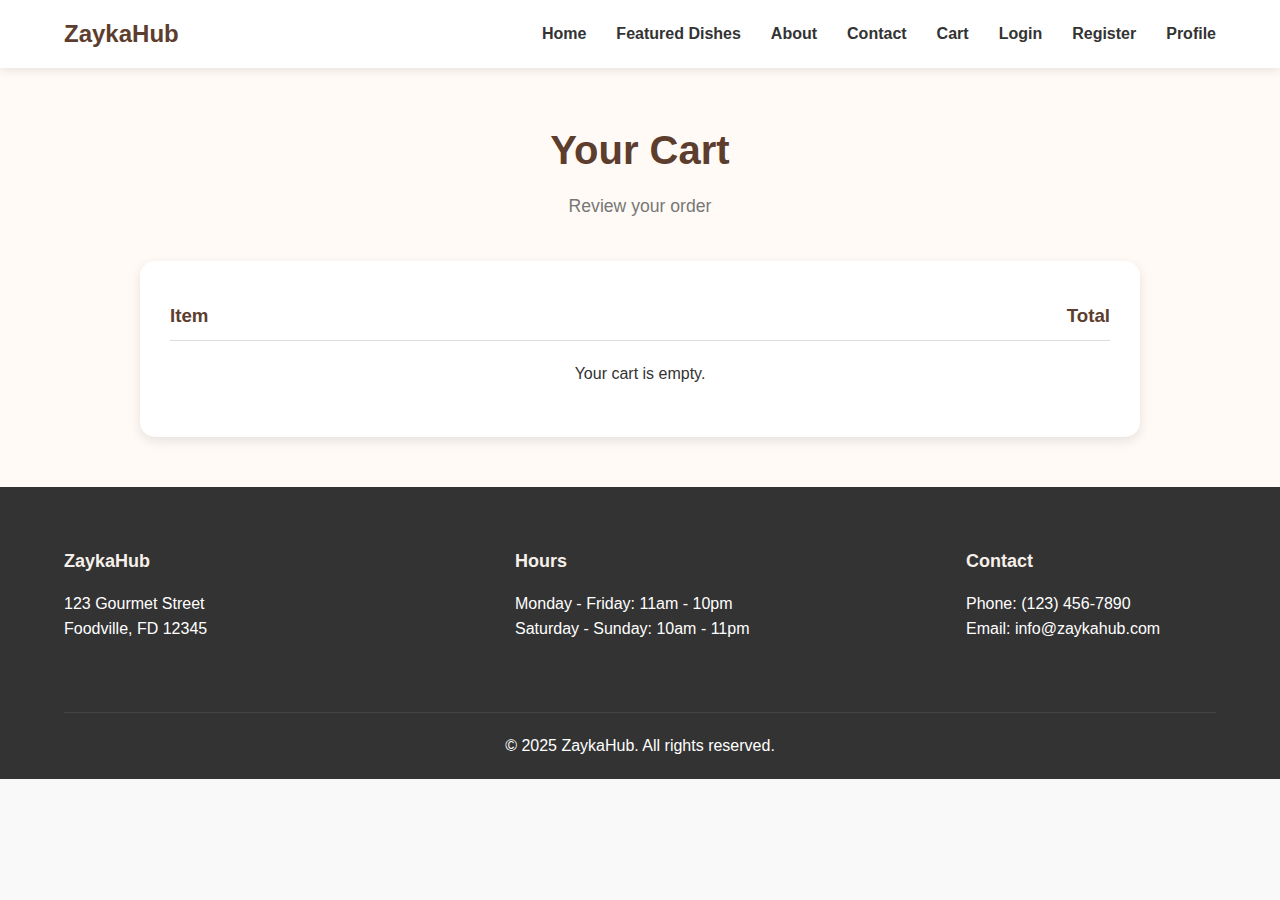
<file: cart.html>
<!DOCTYPE html>
<html lang="en">
<head>
    <meta charset="UTF-8">
    <meta name="viewport" content="width=device-width, initial-scale=1.0">
    <title>ZaykaHub - Cart</title>
    <link rel="stylesheet" href="css/styles.css">
    <link rel="stylesheet" href="css/cart.css">
    <!-- Font Awesome for icons -->
    <link rel="stylesheet" href="https://cdnjs.cloudflare.com/ajax/libs/font-awesome/5.15.3/css/all.min.css">
</head>
<body>
    <!-- Header Section -->
    <header>
        <div class="logo">
            <a href="index.html"><h1>ZaykaHub</h1></a>
        </div>
        <nav>
            <ul>
                <li><a href="index.html#home">Home</a></li>
                <li><a href="index.html#menu">Featured Dishes</a></li>
                <li><a href="index.html#about">About</a></li>
                <li><a href="contact.html">Contact</a></li>
                <li><a href="cart.html">Cart</a></li>
                <li><a href="login.html" >Login</a></li>
                <li><a href="register.html" >Register</a></li>
                <li><a href="profile.html">Profile</a></li>
            </ul>
        </nav>
        <div class="menu-toggle">
            <i class="fas fa-bars"></i>
        </div>
    </header>

    <!-- Cart Section -->
    <section class="cart-section">
        <div class="section-title">
            <h2>Your Cart</h2>
            <p>Review your order</p>
        </div>
        
        <div class="cart-container">
            <div class="cart-header">
                <h3>Item</h3>
                
                
                <h3>Total</h3>
            </div>
            
            <div class="cart-items">
                <!-- Cart items will be displayed here -->
            </div>
            
            <div class="cart-footer">
                <h3>Subtotal:</h3>
                <p>$0.00</p>
                <h3>Tax (10%):</h3>
                <p>$0.00</p>
                <h3>Total:</h3>
                <p>$0.00</p>
                <a href="checkout.html" class="btn">Checkout</a>
            </div>
        </div>
    </section>

    <!-- Footer Section -->
    <footer>
        <div class="footer-content" id="contact-info">
            <div class="footer-section">
                <h3>ZaykaHub</h3>
                <p>123 Gourmet Street<br>Foodville, FD 12345</p>
            </div>
            <div class="footer-section">
                <h3>Hours</h3>
                <p>Monday - Friday: 11am - 10pm<br>
                Saturday - Sunday: 10am - 11pm</p>
            </div>
            <div class="footer-section">
                <h3>Contact</h3>
                <p>Phone: (123) 456-7890<br>
                Email: info@zaykahub.com</p>
            </div>
        </div>
        <div class="footer-bottom">
            <p>&copy; 2025 ZaykaHub. All rights reserved.</p>
        </div>
    </footer>

    <script src="js/responsive.js"></script>
    <script src="js/cart.js"></script>
</body>
</html>
</file>
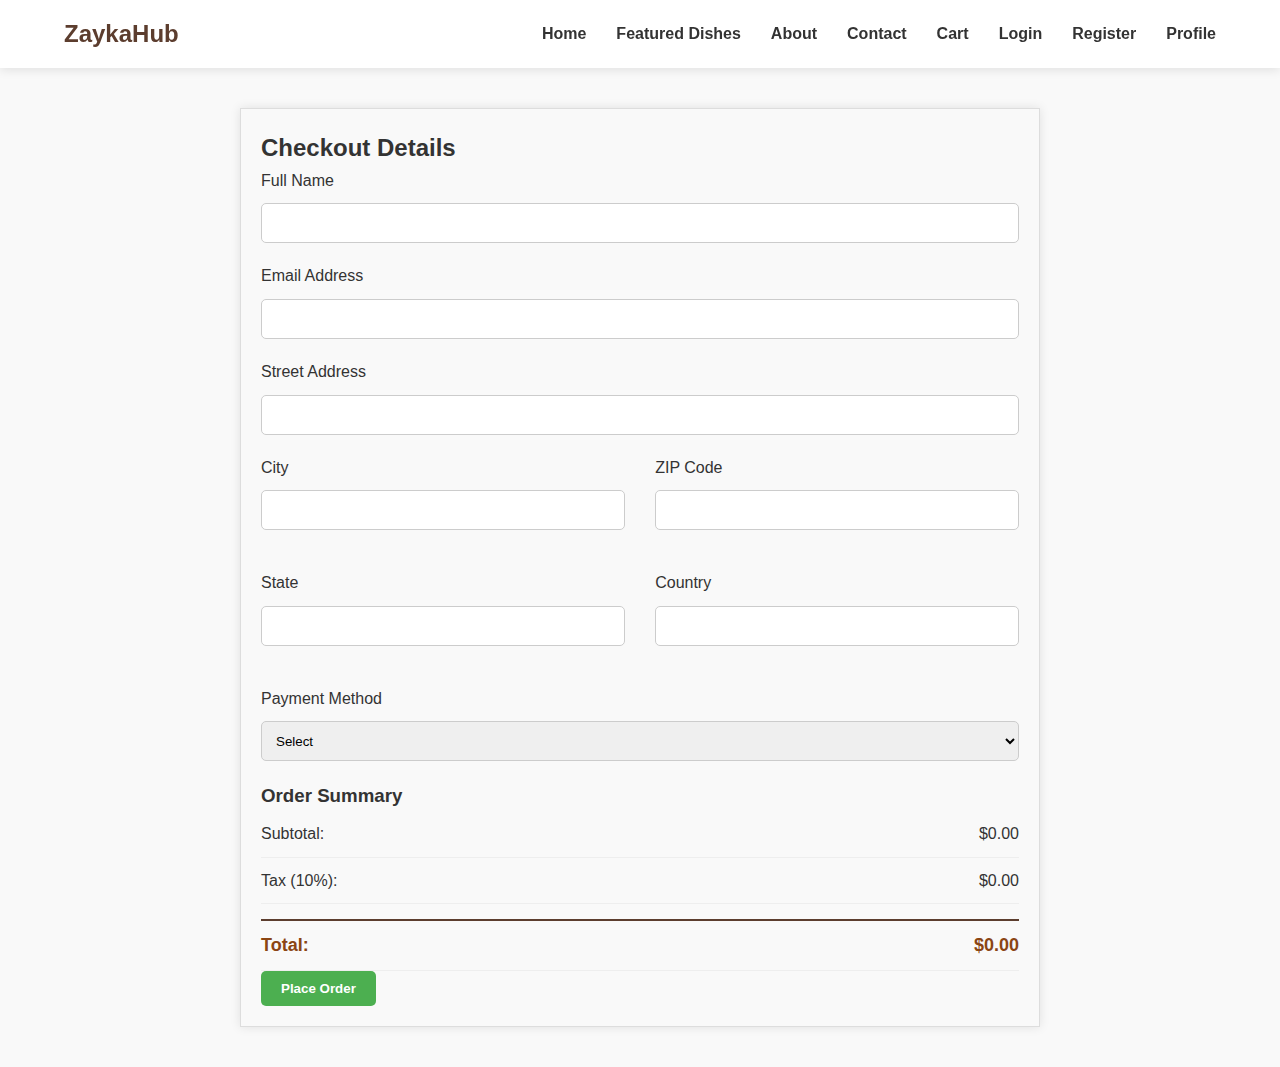
<file: checkout.html>
<!DOCTYPE html>
<html lang="en">
<head>
    <meta charset="UTF-8">
    <meta name="viewport" content="width=device-width, initial-scale=1.0">
    <title>ZaykaHub - Checkout</title>
    <link rel="stylesheet" href="css/styles.css">
    <link rel="stylesheet" href="css/checkout.css">
    <!-- Font Awesome for icons -->
    <link rel="stylesheet" href="https://cdnjs.cloudflare.com/ajax/libs/font-awesome/5.15.3/css/all.min.css">
</head>
<body>
    <!-- Header Section -->
    <header>
        <div class="logo">
            <a href="index.html"><h1>ZaykaHub</h1></a>
        </div>
        <nav>
            <ul>
                <li><a href="index.html#home">Home</a></li>
                <li><a href="index.html#menu">Featured Dishes</a></li>
                <li><a href="index.html#about">About</a></li>
                <li><a href="contact.html">Contact</a></li>
                <li><a href="cart.html">Cart</a></li>
                <li><a href="login.html" >Login</a></li>
                <li><a href="register.html" >Register</a></li>
                <li><a href="profile.html">Profile</a></li>
            </ul>
        </nav>
        <div class="menu-toggle">
            <i class="fas fa-bars"></i>
        </div>
    </header>

    <section class="checkout-form">
       
        <h2>Checkout Details</h2>

        
        <form id="checkoutForm">
          <!-- Personal Info -->
          <div class="form-group">
            <label for="name">Full Name</label>
            <input type="text" id="name" name="name" required />
          </div>
      
          <div class="form-group">
            <label for="email">Email Address</label>
            <input type="email" id="email" name="email" required />
          </div>
      
          <!-- Address Info -->
          <div class="form-group">
            <label for="address">Street Address</label>
            <input type="text" id="address" name="address" required />
          </div>
      
          <div class="form-row">
            <div class="form-group">
              <label for="city">City</label>
              <input type="text" id="city" name="city" required />
            </div>
            <div class="form-group">
              <label for="zip">ZIP Code</label>
              <input type="text" id="zip" name="zip" required />
            </div>
          </div>
      
          <div class="form-row">
            <div class="form-group">
              <label for="state">State</label>
              <input type="text" id="state" name="state" required />
            </div>
            <div class="form-group">
              <label for="country">Country</label>
              <input type="text" id="country" name="country" required />
            </div>
          </div>
      
          <!-- Payment Info -->
          <div class="form-group">
            <label for="payment">Payment Method</label>
            <select id="payment" name="payment" required>
              <option value="">Select</option>
              <option value="cod">Cash on Delivery</option>
              <option value="card">Credit/Debit Card</option>
              
            </select>
          </div>
      
          <!-- Card Fields (Only show if payment = card) -->
          <div id="card-info" style="display: none;">
            <div class="form-group">
              <label for="cardNumber">Card Number</label>
              <input type="text" id="cardNumber" maxlength="16" />
            </div>
            <div class="form-row">
              <div class="form-group">
                <label for="expiry">Expiry Date</label>
                <input type="text" id="expiry" placeholder="MM/YY" />
              </div>
              <div class="form-group">
                <label for="cvv">CVV</label>
                <input type="text" id="cvv" maxlength="3" />
              </div>
            </div>
          </div>
      
          <div id="order-summary" ></div>
      
          <button type="submit" class="btn">Place Order</button>
        </form>
      </section>
      
    </footer>

    <script src="js/responsive.js"></script>
    <script src="js/checkout.js"></script>
</body>
</html>
</file>
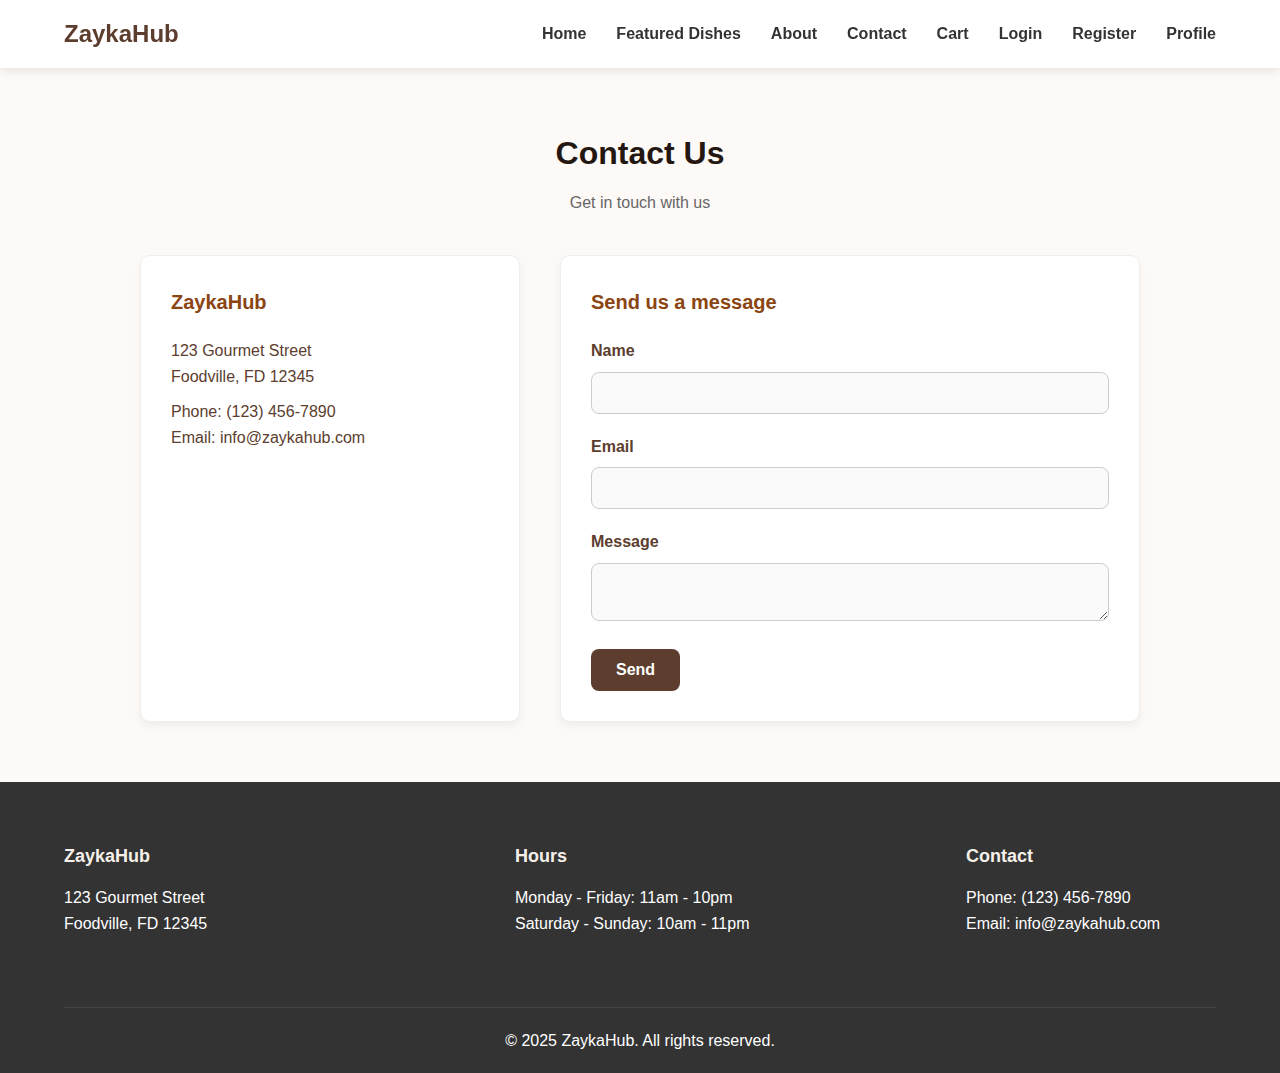
<file: contact.html>
<!DOCTYPE html>
<html lang="en">
<head>
    <meta charset="UTF-8">
    <meta name="viewport" content="width=device-width, initial-scale=1.0">
    <title>ZaykaHub - Contact</title>
    <link rel="stylesheet" href="css/styles.css">
    <link rel="stylesheet" href="css/contact.css">
    <!-- Font Awesome for icons -->
    <link rel="stylesheet" href="https://cdnjs.cloudflare.com/ajax/libs/font-awesome/5.15.3/css/all.min.css">
</head>
<body>
    <!-- Header Section -->
    <header>
        <div class="logo">
            <a href="index.html"><h1>ZaykaHub</h1></a>
        </div>
        <nav>
            <ul>
                <li><a href="index.html#home">Home</a></li>
                <li><a href="index.html#menu">Featured Dishes</a></li>
                <li><a href="index.html#about">About</a></li>
                <li><a href="contact.html">Contact</a></li>
                <li><a href="cart.html">Cart</a></li>
                <li><a href="login.html" >Login</a></li>
                <li><a href="register.html" >Register</a></li>
                <li><a href="profile.html">Profile</a></li>
            </ul>
        </nav>
        <div class="menu-toggle">
            <i class="fas fa-bars"></i>
        </div>
    </header>

    <!-- Contact Section -->
    <section class="contact-section">
        <div class="section-title">
            <h2>Contact Us</h2>
            <p>Get in touch with us</p>
        </div>
        
        <div class="contact-container">
            <div class="contact-info">
                <h3>ZaykaHub</h3>
                <p>123 Gourmet Street<br>Foodville, FD 12345</p>
                <p>Phone: (123) 456-7890<br>
                Email: info@zaykahub.com</p>
            </div>
            <div class="contact-form">
                <h3>Send us a message</h3>
                <form id="contactForm">
                    <div class="form-group">
                        <label for="name">Name</label>
                        <input type="text" id="name" name="name" required />
                    </div>
                    <div class="form-group">
                        <label for="email">Email</label>
                        <input type="email" id="email" name="email" required />
                    </div>
                    <div class="form-group">
                        <label for="message">Message</label>
                        <textarea id="message" name="message" required></textarea>
                    </div>
                    <button type="submit" class="btn">Send</button>
                </form>
            </div>
        </div>
    </section>

    <!-- Footer Section -->
    <footer>
        <div class="footer-content" id="contact-info">
            <div class="footer-section">
                <h3>ZaykaHub</h3>
                <p>123 Gourmet Street<br>Foodville, FD 12345</p>
            </div>
            <div class="footer-section">
                <h3>Hours</h3>
                <p>Monday - Friday: 11am - 10pm<br>
                Saturday - Sunday: 10am - 11pm</p>
            </div>
            <div class="footer-section">
                <h3>Contact</h3>
                <p>Phone: (123) 456-7890<br>
                Email: info@zaykahub.com</p>
            </div>
        </div>
        <div class="footer-bottom">
            <p>&copy; 2025 ZaykaHub. All rights reserved.</p>
        </div>
    </footer>

    <script src="js/responsive.js"></script>
    <script src="js/contact.js"></script>
</body>
</html>
</file>
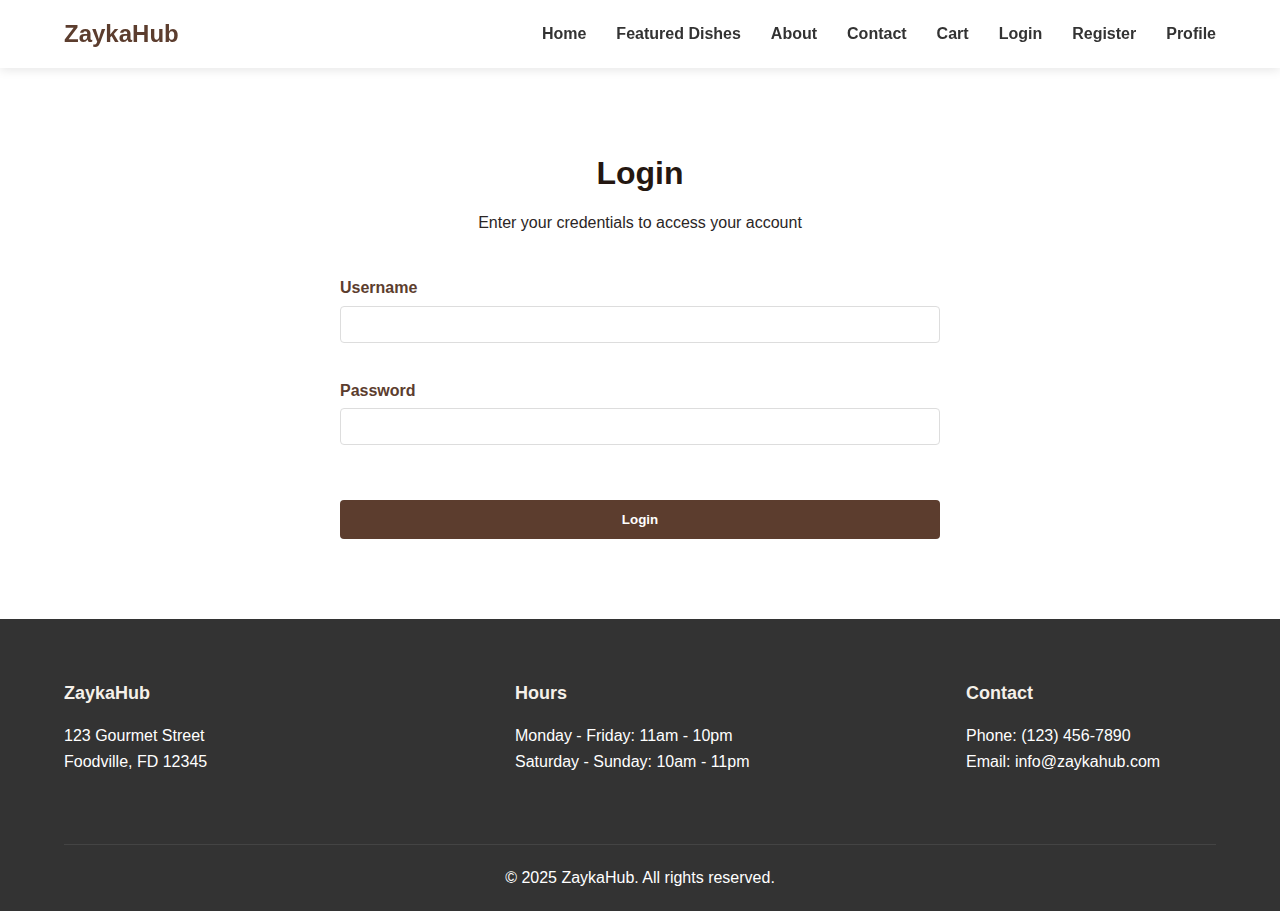
<file: login.html>
<!DOCTYPE html>
<html lang="en">
<head>
    <meta charset="UTF-8">
    <meta name="viewport" content="width=device-width, initial-scale=1.0">
    <title>ZaykaHub - Login</title>
    <link rel="stylesheet" href="css/styles.css">
    <link rel="stylesheet" href="css/login.css">
    <!-- Font Awesome for icons -->
    <link rel="stylesheet" href="https://cdnjs.cloudflare.com/ajax/libs/font-awesome/5.15.3/css/all.min.css">
</head>
<body>
    <!-- Header Section -->
    <header>
        <div class="logo">
            <a href="index.html"><h1>ZaykaHub</h1></a>
        </div>
        <nav>
            <ul>
                <li><a href="index.html#home">Home</a></li>
                <li><a href="index.html#menu">Featured Dishes</a></li>
                <li><a href="index.html#about">About</a></li>
                <li><a href="contact.html">Contact</a></li>
                <li><a href="cart.html">Cart</a></li>
                <li><a href="login.html" >Login</a></li>
                <li><a href="register.html" >Register</a></li>
                <li><a href="profile.html">Profile</a></li>
            </ul>
        </nav>
        <div class="menu-toggle">
            <i class="fas fa-bars"></i>
        </div>
    </header>

    <!-- Login Section -->
    <section class="login" id="login">
        <div class="section-title">
            <h2>Login</h2>
            <p>Enter your credentials to access your account</p>
        </div>
        
        <form id="login-form">
            <div class="form-group">
                <label for="username">Username</label>
                <input type="text" id="username" required>
            </div>
            <div class="form-group">
                <label for="password">Password</label>
                <input type="password" id="password" required>
            </div>
            <button type="submit" class="btn">Login</button>
        </form>
    </section>

    <!-- Footer Section -->
    <footer>
        <div class="footer-content" id="contact-info">
            <div class="footer-section">
                <h3>ZaykaHub</h3>
                <p>123 Gourmet Street<br>Foodville, FD 12345</p>
            </div>
            <div class="footer-section">
                <h3>Hours</h3>
                <p>Monday - Friday: 11am - 10pm<br>
                Saturday - Sunday: 10am - 11pm</p>
            </div>
            <div class="footer-section">
                <h3>Contact</h3>
                <p>Phone: (123) 456-7890<br>
                Email: info@zaykahub.com</p>
            </div>
        </div>
        <div class="footer-bottom">
            <p>&copy; 2025 ZaykaHub. All rights reserved.</p>
        </div>
    </footer>

    <script src="js/responsive.js"></script>
    <script src="js/login.js"></script>
</body>
</html>
</file>
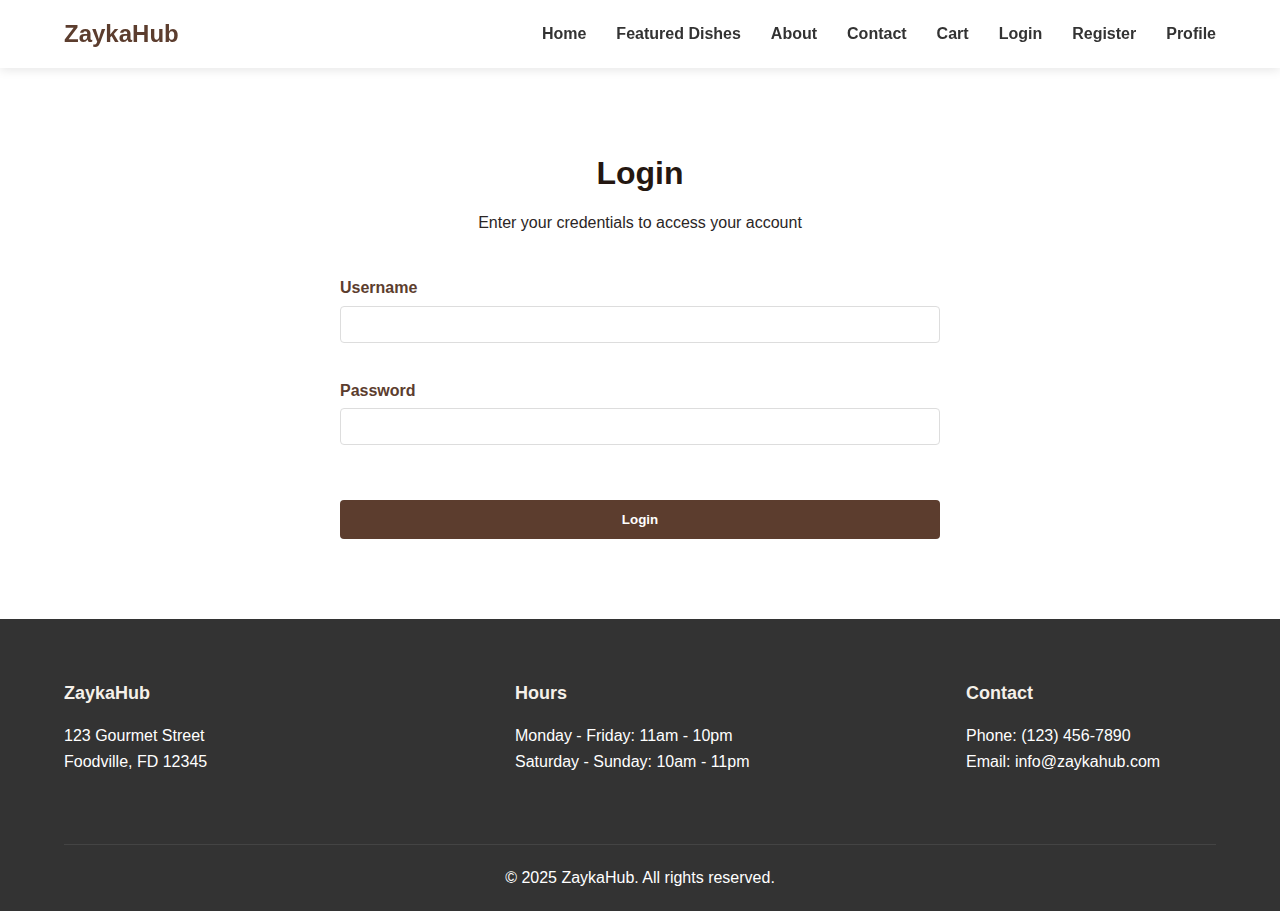
<file: profile.html>
<!DOCTYPE html>
<html lang="en">
<head>
    <meta charset="UTF-8">
    <meta name="viewport" content="width=device-width, initial-scale=1.0">
    <title>User Profile - ZaykaHub</title>
    <link rel="stylesheet" href="css/profile.css">
    <link rel="stylesheet" href="css/styles.css">
    <link rel="stylesheet" href="https://cdnjs.cloudflare.com/ajax/libs/font-awesome/5.15.3/css/all.min.css">
</head>
<body>
    <!-- Header Section -->
    <header>
        <div class="logo">
            <a href="index.html"><h1>ZaykaHub</h1></a>
        </div>
        <nav>
            <ul>
                <li><a href="index.html#home">Home</a></li>
                <li><a href="index.html#menu">Featured Dishes</a></li>
                <li><a href="index.html#about">About</a></li>
                <li><a href="contact.html">Contact</a></li>
                <li><a href="cart.html">Cart</a></li>
                <li><a href="login.html" >Login</a></li>
                <li><a href="register.html" >Register</a></li>
                <li><a href="profile.html">Profile</a></li>
            </ul>
        </nav>
        <div class="menu-toggle">
            <i class="fas fa-bars"></i>
        </div>
    </header>
    <div class="profile-container">
        <div class="profile-header">
            <div class="profile-avatar">
                <img src="https://img.freepik.com/free-vector/businessman-character-avatar-isolated_24877-60111.jpg" alt="User Avatar">
            </div>
            <div class="profile-info" id="profile-info">
                <h1 id="display-name">Zeel</h1>
                
                <p id="display-email">Email: zeel@example.com</p>
                <button class="logout-btn" id="logout-btn" onclick="logout()">Logout</button>
            </div>
        </div>

        <div class="profile-nav">
            <button class="profile-tab active" onclick="showTab('past-orders')">Past Orders</button>
            <button class="profile-tab" onclick="showTab('reservation-history')">Reservation History</button>
            <button class="profile-tab" onclick="showTab('edit-info')">Edit Info</button>
        </div>

        <div class="profile-content">
            <!-- Past Orders Tab -->
            <div id="past-orders" class="tab-content active">
                
            </div>

            <!-- Reservation History Tab -->
            <div id="reservation-history" class="tab-content">
                <h2>Reservation History</h2>
                
            </div>

           <!-- Edit Info Tab -->
<div id="edit-info" class="tab-content">
    <h2>Edit Your Information</h2>

    <form id="profile-form">
        <div class="form-row">
            <label for="edit-name">Full Name:</label>
            <input type="text" id="edit-name">
        </div>

        <div class="form-row">
            <label for="edit-email">Email:</label>
            <input type="email" id="edit-email">
        </div>

        <div class="form-row">
            <label for="edit-phone">Phone:</label>
            <input type="tel" id="edit-phone">
        </div>

        <div class="form-row">
            <label for="edit-address">Address:</label>
            <textarea id="edit-address"></textarea>
        </div>

        <div class="form-row">
            <label for="edit-password">New Password:</label>
            <input type="password" id="edit-password">
        </div>

        <div class="form-row">
            <label for="edit-confirm-password">Confirm Password:</label>
            <input type="password" id="edit-confirm-password">
        </div>

        <div class="form-row">
            <button type="submit" class="save-btn">Save Changes</button>
        </div>
    </form>
</div>

        </div>
    </div>
     <!-- Footer Section -->
     <footer>
        <div class="footer-content" id="contact-info">
            <div class="footer-section">
                <h3>ZaykaHub</h3>
                <p>123 Gourmet Street<br>Foodville, FD 12345</p>
            </div>
            <div class="footer-section">
                <h3>Hours</h3>
                <p>Monday - Friday: 11am - 10pm<br>
                Saturday - Sunday: 10am - 11pm</p>
            </div>
            <div class="footer-section">
                <h3>Contact</h3>
                <p>Phone: (123) 456-7890<br>
                Email: info@zaykahub.com</p>
            </div>
        </div>
        <div class="footer-bottom">
            <p>&copy; 2025 ZaykaHub. All rights reserved.</p>
        </div>
    </footer>

    <script src="js/profile.js"></script>
    <script src="js/responsive.js"></script>
</body>
</html>
</file>
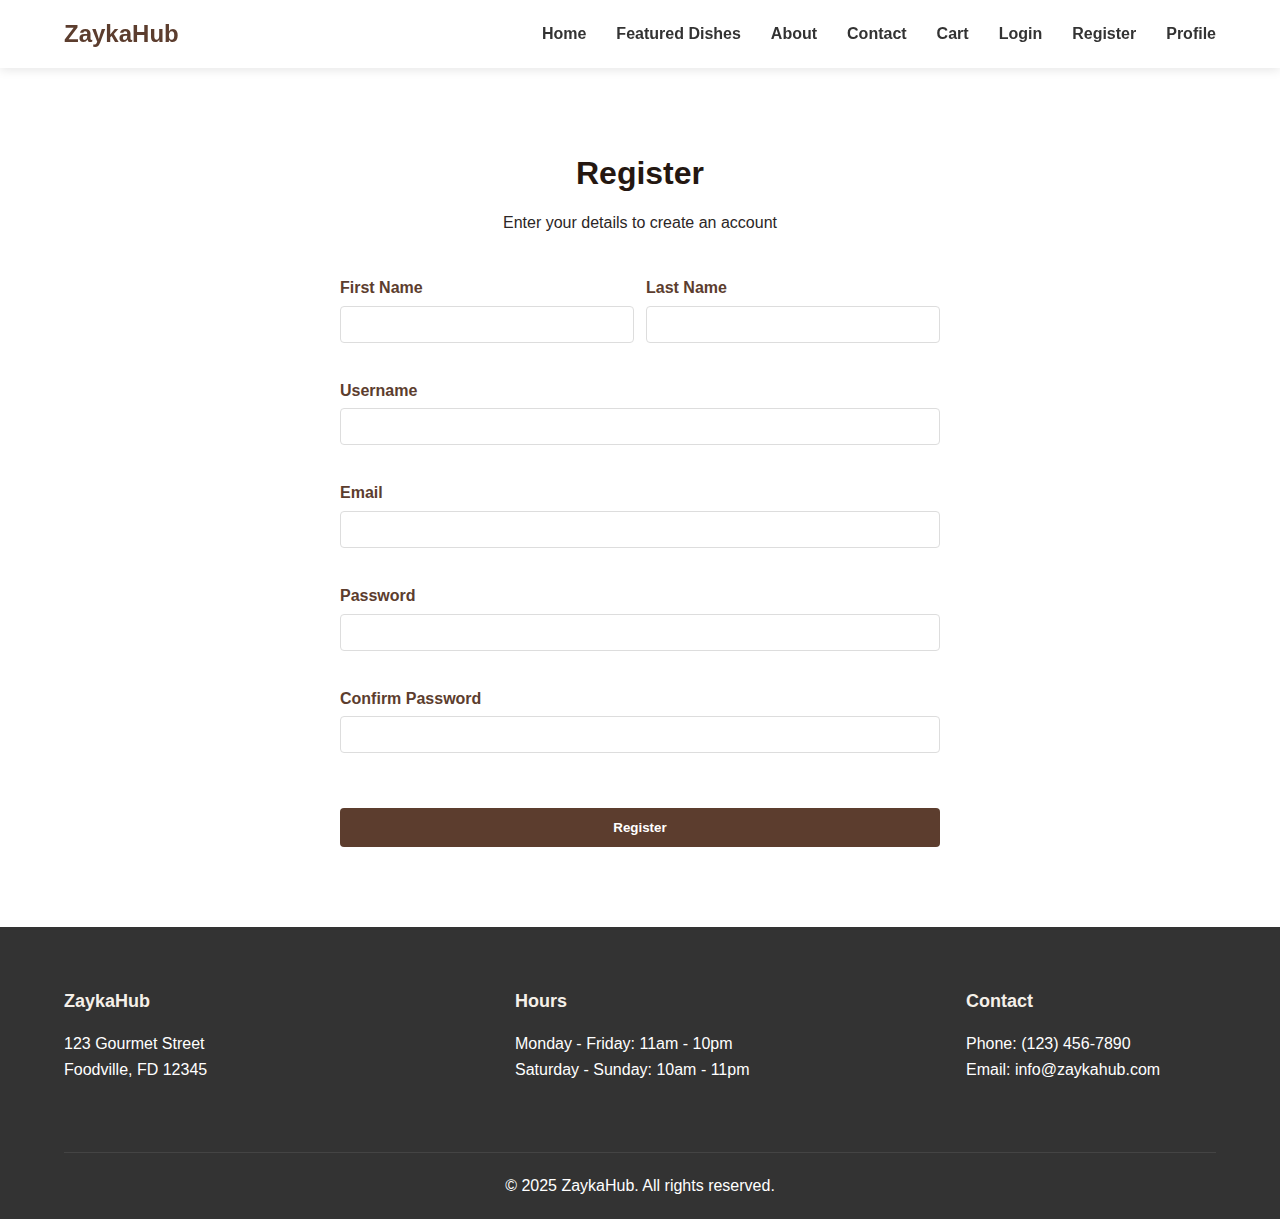
<file: register.html>
<!DOCTYPE html>
<html lang="en">
<head>
    <meta charset="UTF-8">
    <meta name="viewport" content="width=device-width, initial-scale=1.0">
    <title>ZaykaHub - Register</title>
    <link rel="stylesheet" href="css/styles.css">
    <link rel="stylesheet" href="css/register.css">
    <!-- Font Awesome for icons -->
    <link rel="stylesheet" href="https://cdnjs.cloudflare.com/ajax/libs/font-awesome/5.15.3/css/all.min.css">
</head>
<body>
    <!-- Header Section -->
    <header>
        <div class="logo">
            <a href="index.html"><h1>ZaykaHub</h1></a>
        </div>
        <nav>
            <ul>
                <li><a href="index.html#home">Home</a></li>
                <li><a href="index.html#menu">Featured Dishes</a></li>
                <li><a href="index.html#about">About</a></li>
                <li><a href="contact.html">Contact</a></li>
                <li><a href="cart.html">Cart</a></li>
                <li><a href="login.html" >Login</a></li>
                <li><a href="register.html" >Register</a></li>
                <li><a href="profile.html">Profile</a></li>
            </ul>
        </nav>
        <div class="menu-toggle">
            <i class="fas fa-bars"></i>
        </div>
    </header>

    <!-- Register Section -->
    <section class="register" id="register">
        <div class="section-title">
            <h2>Register</h2>
            <p>Enter your details to create an account</p>
        </div>
        
        <form id="register-form">
            <div class="form-group">
                <div class="top-inputs">
                    <div>
                        <label for="first-name">First Name</label>
                        <input type="text" id="first-name" required>
                    </div>
                    <div s>
                        <label for="last-name">Last Name</label>
                        <input type="text" id="last-name" required>
                    </div>
                </div>
            </div>
            <div class="form-group">
                <label for="username">Username</label>
                <input type="text" id="username" required>
            </div>
            <div class="form-group">
                <label for="email">Email</label>
                <input type="email" id="email" required>
            </div>
            <div class="form-group">
                <label for="password">Password</label>
                <input type="password" id="password" required>
            </div>
            <div class="form-group">
                <label for="confirm-password">Confirm Password</label>
                <input type="password" id="confirm-password" required>
            </div>
            <button type="submit" class="btn">Register</button>
        </form>
    </section>

    <!-- Footer Section -->
    <footer>
        <div class="footer-content" id="contact-info">
            <div class="footer-section">
                <h3>ZaykaHub</h3>
                <p>123 Gourmet Street<br>Foodville, FD 12345</p>
            </div>
            <div class="footer-section">
                <h3>Hours</h3>
                <p>Monday - Friday: 11am - 10pm<br>
                Saturday - Sunday: 10am - 11pm</p>
            </div>
            <div class="footer-section">
                <h3>Contact</h3>
                <p>Phone: (123) 456-7890<br>
                Email: info@zaykahub.com</p>
            </div>
        </div>
        <div class="footer-bottom">
            <p>&copy; 2025 ZaykaHub. All rights reserved.</p>
        </div>
    </footer>

    <script src="js/responsive.js"></script>
    <script src="js/register.js"></script>
</body>
</html>
</file>
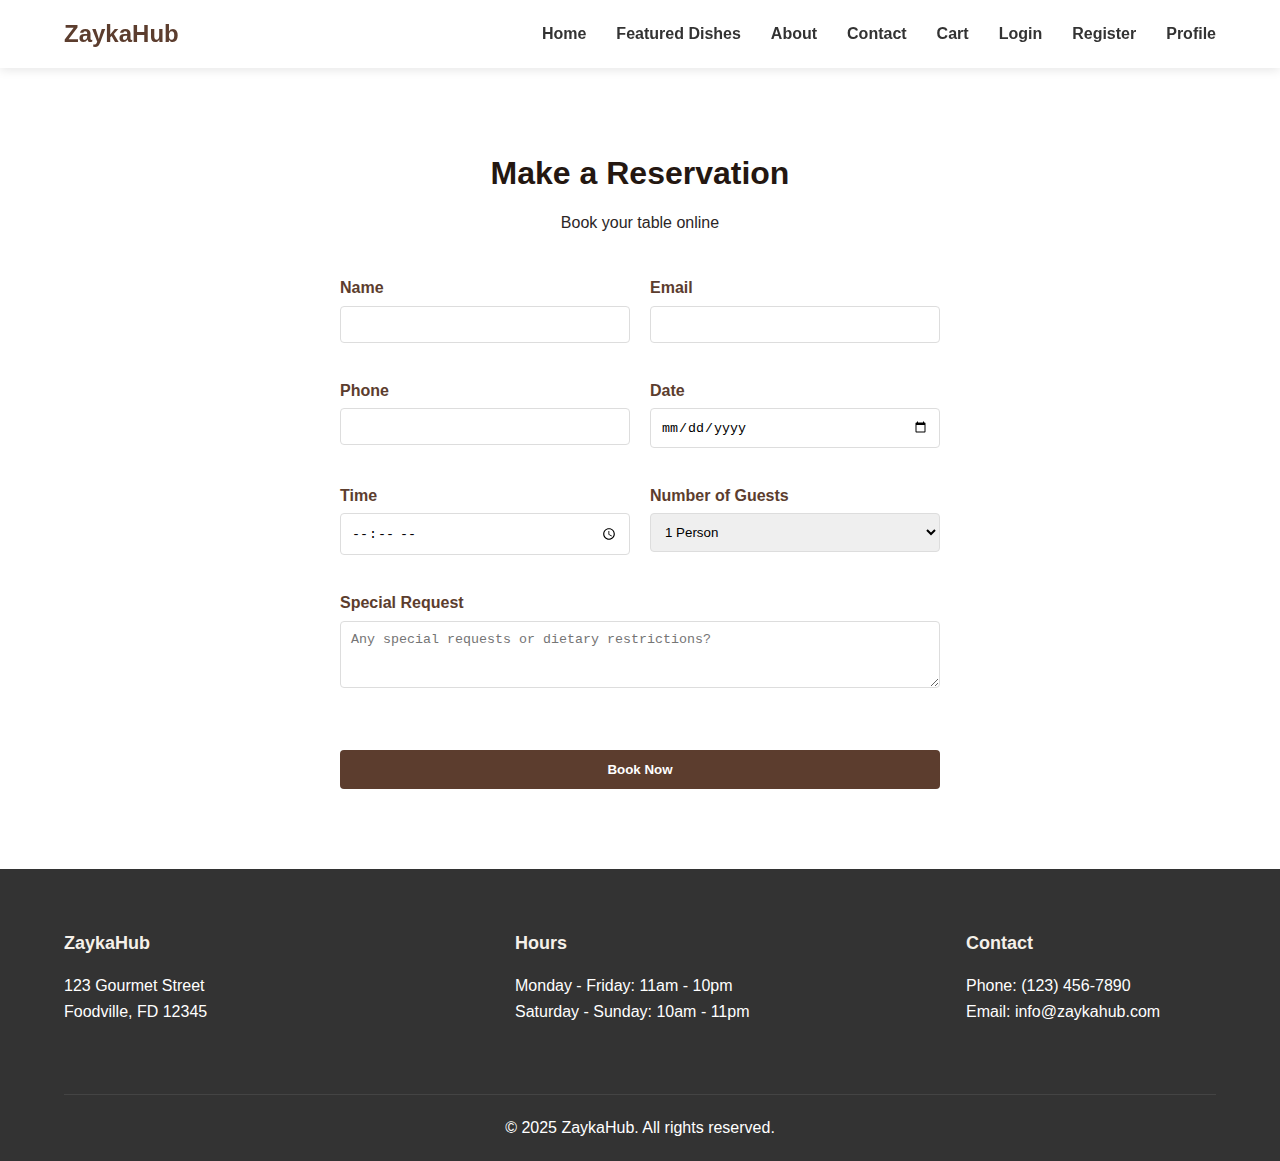
<file: reservation.html>
<!DOCTYPE html>
<html lang="en">
<head>
    <meta charset="UTF-8">
    <meta name="viewport" content="width=device-width, initial-scale=1.0">
    <title>ZaykaHub - Fine Restaurant</title>
    <link rel="stylesheet" href="css/styles.css">
    <link rel="stylesheet" href="css/reservation.css">
    <!-- Font Awesome for icons -->
    <link rel="stylesheet" href="https://cdnjs.cloudflare.com/ajax/libs/font-awesome/5.15.3/css/all.min.css">
</head>
<body>
    <!-- Header Section -->
    <header>
        <div class="logo">
            <a href="index.html"><h1>ZaykaHub</h1></a>
        </div>
        <nav>
            <ul>
                <li><a href="index.html#home">Home</a></li>
                <li><a href="index.html#menu">Featured Dishes</a></li>
                <li><a href="index.html#about">About</a></li>
                <li><a href="contact.html">Contact</a></li>
                <li><a href="cart.html">Cart</a></li>
                <li><a href="login.html" >Login</a></li>
                <li><a href="register.html" >Register</a></li>
                <li><a href="profile.html">Profile</a></li>
            </ul>
        </nav>
        <div class="menu-toggle">
            <i class="fas fa-bars"></i>
        </div>
    </header>



    <!-- Reservation Section -->
    <section class="reservation" id="reservation">
        <div class="section-title">
            <h2>Make a Reservation</h2>
            <p>Book your table online</p>
        </div>
        
        <form id="reservation-form">
            <div class="form-group">
                <label for="name">Name</label>
                <input type="text" id="name" required>
            </div>
            <div class="form-group">
                <label for="email">Email</label>
                <input type="email" id="email" required>
            </div>
            <div class="form-group">
                <label for="phone">Phone</label>
                <input type="tel" id="phone" required>
            </div>
            <div class="form-group">
                <label for="date">Date</label>
                <input type="date" id="date" required>
            </div>
            <div class="form-group">
                <label for="time">Time</label>
                <input type="time" id="time" required>
            </div>
            <div class="form-group">
                <label for="guests">Number of Guests</label>
                <select id="guests" required>
                    <option value="1">1 Person</option>
                    <option value="2">2 People</option>
                    <option value="3">3 People</option>
                    <option value="4">4 People</option>
                    <option value="5">5 People</option>
                    <option value="6">6+ People</option>
                </select>
            </div>
            <div class="form-group full-width">
                <label for="special-request">Special Request</label>
                <textarea id="special-request" rows="3" placeholder="Any special requests or dietary restrictions?"></textarea>
            </div>
            
            <button type="submit" class="btn">Book Now</button>
        </form>
    </section>

    
    <footer>
        <div class="footer-content" id="contact-info">
            <div class="footer-section">
                <h3>ZaykaHub</h3>
                <p>123 Gourmet Street<br>Foodville, FD 12345</p>
            </div>
            <div class="footer-section">
                <h3>Hours</h3>
                <p>Monday - Friday: 11am - 10pm<br>
                Saturday - Sunday: 10am - 11pm</p>
            </div>
            <div class="footer-section">
                <h3>Contact</h3>
                <p>Phone: (123) 456-7890<br>
                Email: info@zaykahub.com</p>
            </div>
        </div>
        <div class="footer-bottom">
            <p>&copy; 2025 ZaykaHub. All rights reserved.</p>
        </div>
    </footer>

    <script src="js/responsive.js"></script>
    <script src="js/reservation.js"></script>
</body>
</html>
</file>
<file: css/cart.css>
.cart-section {
    padding: 50px 20px;
    text-align: center;
    background-color: #fffaf5;
}

.section-title h2 {
    font-size: 2.5rem;
    color: #5c3d2e;
}

.section-title p {
    font-size: 1.1rem;
    color: #777;
    margin-bottom: 30px;
}

.cart-container {
    max-width: 1000px;
    margin: 0 auto;
    background: #fff;
    padding: 30px;
    border-radius: 15px;
    box-shadow: 0 4px 12px rgba(0,0,0,0.1);
}

.cart-header,
.cart-footer {
    display: flex;
    justify-content: space-between;
    align-items: center;
    font-weight: bold;
    color: #5c3d2e;
    border-bottom: 1px solid #ddd;
    padding: 10px 0;
}

.cart-items {
    display: flex;
    flex-direction: column;
    gap: 20px;
    margin: 20px 0;
}

.cart-item {
    display: flex;
    align-items: center;
    justify-content: space-between;
    gap: 15px;
    border: 1px solid #eee;
    padding: 15px;
    border-radius: 10px;
    background-color: #fdf8f4;
    flex-wrap: wrap;
}

.cart-item img {
    width: 80px;
    height: 80px;
    object-fit: cover;
    border-radius: 10px;
}

.cart-item-info {
    flex: 2;
    text-align: left;
}

.cart-item-info h3 {
    margin: 0;
    font-size: 1.2rem;
    color: #5c3d2e;
}

.cart-item-info p {
    margin: 5px 0;
    color: #777;
}

.cart-item-quantity {
    display: flex;
    align-items: center;
    gap: 10px;
}

.cart-item-quantity button {
    padding: 5px 10px;
    font-size: 18px;
    background-color: #e0d4c6;
    border: none;
    border-radius: 5px;
    cursor: pointer;
}

.cart-item-quantity input {
    width: 50px;
    text-align: center;
    padding: 5px;
    border: 1px solid #ccc;
    border-radius: 5px;
}

.cart-footer {
    flex-wrap: wrap;
    gap: 20px;
    font-size: 1.2rem;
}

.cart-footer p {
    margin: 0;
}

.cart-footer button {
    padding: 12px 30px;
    font-size: 16px;
    font-weight: bold;
    cursor: pointer;
    background-color: #5c3d2e;
    color: white;
    border: none;
    border-radius: 5px;
    margin-top: 20px;
    transition: background-color 0.3s ease;
}

.cart-footer button:hover {
    background-color: #8b4513;
}
</file>
<file: css/checkout.css>
.checkout-form {
  max-width: 800px;
  margin: 40px auto;
  padding: 20px;
  background-color: #f9f9f9;
  border: 1px solid #ddd;
  box-shadow: 0 0 10px rgba(0, 0, 0, 0.1);
}

.checkout-form h2 {
  margin-top: 0;
}

.form-group {
  margin-bottom: 20px;
}

.form-group label {
  display: block;
  margin-bottom: 10px;
}

.form-group input, .form-group select {
  width: 100%;
  height: 40px;
  padding: 10px;
  border: 1px solid #ccc;
  border-radius: 5px;
}

.form-row {
  display: flex;
  justify-content: space-between;
  margin-bottom: 20px;
}

.form-row .form-group {
  width: 48%;
}

.btn {
  background-color: #4CAF50;
  color: #fff;
  padding: 10px 20px;
  border: none;
  border-radius: 5px;
  cursor: pointer;
}

.btn:hover {
  background-color: #3e8e41;
}

#card-info {
  margin-top: 20px;
}

.order-summary-box {
    max-width: 400px;
    margin: 30px auto;
    padding: 20px;
    border: 2px solid #ddd;
    border-radius: 12px;
    background-color: #fdf9f6;
    box-shadow: 0 4px 10px rgba(0,0,0,0.05);
    font-family: 'Segoe UI', sans-serif;
    color: #5c3d2e;
}

.order-summary-box h3 {
    margin-bottom: 20px;
    font-size: 24px;
    color: #5c3d2e;
}

.summary-line {
    display: flex;
    justify-content: space-between;
    padding: 10px 0;
    border-bottom: 1px solid #eee;
    font-size: 16px;
}

.summary-line.total {
    font-weight: bold;
    font-size: 18px;
    color: #8b4513;
    border-top: 2px solid #5c3d2e;
    margin-top: 15px;
}
</file>
<file: css/contact.css>
/* Base Container */
.contact-section {
    padding: 60px 20px;
    background-color: #fdf9f6;
    font-family: 'Segoe UI', sans-serif;
    color: #5c3d2e;
  }
  
  /* Section Title */
  .section-title {
    text-align: center;
    margin-bottom: 40px;
  }
  
  .section-title h2 {
    font-size: 32px;
    margin-bottom: 10px;
  }
  
  .section-title p {
    font-size: 16px;
    color: #666;
  }
  
  /* Contact Content Layout */
  .contact-container {
    max-width: 1000px;
    margin: 0 auto;
    display: flex;
    flex-wrap: wrap;
    gap: 40px;
    justify-content: center;
  }
  
  /* Contact Info Box */
  .contact-info {
    flex: 1 1 300px;
    background-color: #fff;
    padding: 30px;
    border-radius: 10px;
    border: 1px solid #eee;
    box-shadow: 0 4px 8px rgba(0, 0, 0, 0.05);
  }
  
  .contact-info h3 {
    margin-bottom: 20px;
    font-size: 20px;
    color: #8b4513;
  }
  
  .contact-info p {
    line-height: 1.6;
    margin-bottom: 10px;
  }
  
  /* Contact Form Box */
  .contact-form {
    flex: 1 1 500px;
    background-color: #fff;
    padding: 30px;
    border-radius: 10px;
    border: 1px solid #eee;
    box-shadow: 0 4px 8px rgba(0, 0, 0, 0.05);
  }
  
  .contact-form h3 {
    margin-bottom: 20px;
    font-size: 20px;
    color: #8b4513;
  }
  
  /* Form Groups */
  .form-group {
    margin-bottom: 20px;
  }
  
  .form-group label {
    display: block;
    margin-bottom: 8px;
    font-weight: 600;
  }
  
  .form-group input,
  .form-group textarea {
    width: 100%;
    padding: 12px 15px;
    border: 1px solid #ccc;
    border-radius: 8px;
    font-size: 14px;
    background-color: #fafafa;
    transition: border-color 0.3s;
  }
  
  .form-group input:focus,
  .form-group textarea:focus {
    border-color: #5c3d2e;
    outline: none;
    background-color: #fff;
  }
  
  /* Button Styling */
  .btn {
    background-color: #5c3d2e;
    color: white;
    padding: 12px 25px;
    border: none;
    border-radius: 8px;
    font-size: 16px;
    cursor: pointer;
    transition: background-color 0.3s ease;
  }
  
  .btn:hover {
    background-color: #8b4513;
  }
  
  /* Responsive Adjustments */
  @media (max-width: 768px) {
    .contact-container {
      flex-direction: column;
      align-items: center;
    }
  }
</file>
<file: css/login.css>
.login {
    padding: 80px 5%;
    background-color: white;
}

#login-form {
    max-width: 600px;
    margin: 0 auto;
    display: grid;
    grid-template-columns: 1fr;
    gap: 20px;
}

.form-group {
    margin-bottom: 15px;
}

.form-group label {
    display: block;
    margin-bottom: 5px;
    font-weight: bold;
    color: #5c3d2e;
}

.form-group input,
.form-group textarea,
.form-group select {
    width: 100%;
    padding: 10px;
    border: 1px solid #ddd;
    border-radius: 4px;
}

.form-group.full-width {
    grid-column: span 1;
}

#login-form button {
    grid-column: span 1;
    margin-top: 20px;
    cursor: pointer;
    border: none;
}

/* Responsive Styles */
@media (max-width: 768px) {
    #login-form {
        grid-template-columns: 1fr;
    }
    #login-form button {
        grid-column: span 1;
    }
}
</file>
<file: css/register.css>
.register {
    padding: 80px 5%;
    background-color: white;
}

#register-form {
    max-width: 600px;
    margin: 0 auto;
    display: grid;
    grid-template-columns: 1fr;
    gap: 20px;
}

.form-group {
    margin-bottom: 15px;
}
.top-inputs{
    display: flex;
    justify-content: space-between;
}
.top-inputs div {
    flex-basis: 49%;
}
.form-group label {
    display: block;
    margin-bottom: 5px;
    font-weight: bold;
    color: #5c3d2e;
}

.form-group input,
.form-group textarea,
.form-group select {
    width: 100%;
    padding: 10px;
    border: 1px solid #ddd;
    border-radius: 4px;
}

.form-group.full-width {
    grid-column: span 1;
}

#register-form button {
    grid-column: span 1;
    margin-top: 20px;
    cursor: pointer;
    border: none;
}

/* Responsive Styles */
@media (max-width: 768px) {
    #register-form {
        grid-template-columns: 1fr;
    }
    #register-form button {
        grid-column: span 1;
    }
}
</file>
<file: css/reservation.css>
.reservation {
    padding: 80px 5%;
    background-color: white;
}

#reservation-form {
    max-width: 600px;
    margin: 0 auto;
    display: grid;
    grid-template-columns: 1fr 1fr;
    gap: 20px;
}

.form-group {
    margin-bottom: 15px;
}

.form-group label {
    display: block;
    margin-bottom: 5px;
    font-weight: bold;
    color: #5c3d2e;
}

.form-group input,
.form-group textarea,
.form-group select {
    width: 100%;
    padding: 10px;
    border: 1px solid #ddd;
    border-radius: 4px;
}


.form-group.full-width {
    grid-column: span 2;
}


#reservation-form button {
    grid-column: span 2;
    margin-top: 20px;
    cursor: pointer;
    border: none;
}

/* Responsive Styles */
@media (max-width: 768px) {
    
    
    #reservation-form {
        grid-template-columns: 1fr;
    }
    
    #reservation-form button {
        grid-column: span 1;
    }
    
   
}
</file>
<file: css/styles.css>
/* Basic Reset */
html {
    scroll-behavior: smooth;
}


* {
    margin: 0;
    padding: 0;
    box-sizing: border-box;
}

body {
    font-family: 'Arial', sans-serif;
    line-height: 1.6;
    color: #333;
    background-color: #f9f9f9;
}

/* Common Styles */
.section-title {
    text-align: center;
    margin-bottom: 40px;
}

.section-title h2 {
    font-size: 32px;
    color: #241711;
    margin-bottom: 10px;
}

.section-title p {
    color: #2b2626;
    font-size: 16px;
}

.btn {
    display: inline-block;
    background-color: #5c3d2e;
    color: white;
    padding: 12px 24px;
    border-radius: 4px;
    text-decoration: none;
    font-weight: bold;
    transition: background-color 0.3s;
}

.btn:hover {
    background-color: #4a3124;
}

.btn-outline {
    background-color: white;
    border: 2px solid #5c3d2e;
    color: #5c3d2e;
}

.btn-outline:hover {
    background-color: #5c3d2e;
    color: white;
}

/* Header Styles */
header {
    background-color: white;
    box-shadow: 0 2px 10px rgba(0, 0, 0, 0.1);
    padding: 15px 5%;
    display: flex;
    justify-content: space-between;
    align-items: center;
    position: sticky;
    top: 0;
    z-index: 100;
}

.logo h1 {
    color: #5c3d2e;
    font-size: 24px;
}
.logo a{
    text-decoration: none;
}
nav ul {
    display: flex;
    list-style: none;
}

nav ul li {
    margin-left: 30px;
}

nav ul li a {
    text-decoration: none;
    color: #333;
    font-weight: bold;
    transition: color 0.3s;
}

nav ul li a:hover {
    color: #5c3d2e;
}

.menu-toggle {
    display: none;
    font-size: 24px;
    cursor: pointer;
}

/* Hero Section */
.hero {
    height: 80vh;
    background-image: linear-gradient(rgba(0, 0, 0, 0.5), rgba(0, 0, 0, 0.5)), url('https://d2liqplnt17rh6.cloudfront.net/coverImages/foodcover_4380d2fb-5ca2-49d4-825d-529751de8657-486.jpeg');
    background-size: cover;
    background-position: center;
    display: flex;
    align-items: center;
    justify-content: center;
    text-align: center;
    color: white;
}

.hero-content {
    max-width: 800px;
    padding: 0 20px;
}

.hero-content h2 {
    font-size: 48px;
    margin-bottom: 20px;
}

.hero-content p {
    font-size: 20px;
    margin-bottom: 30px;
}

.hero-buttons {
    display: flex;
    justify-content: center;
    gap: 20px;
}
#menu-link{
    cursor: pointer;
    color: #333;
    transition: color 0.3s;
    text-decoration: none;
}

#menu-link:hover {
    color: #5c3d2e;
}
/* Featured Dishes Section */
.featured-dishes {
    padding: 80px 5%;
    background-color: white;
}



.dishes {
    display: flex;
    flex-direction: row;
    justify-content: center;
    align-items: center;
  
    
}

.dish {
    min-width: 300px;
    margin: 15px 15px;
    padding: 20px;
    background-color: #f9f9f9;
    border-radius: 8px;
    box-shadow: 0 4px 8px rgba(0, 0, 0, 0.1);
    text-align: center;
}

.dish img {
    width: 100%;
    height: 200px;
    object-fit: cover;
    border-radius: 8px;
    margin-bottom: 15px;
}

.dish h3 {
    color: #5c3d2e;
    margin-bottom: 10px;
}

.dish p {
    color: #666;
    margin-bottom: 10px;
}

.price {
    display: block;
    font-weight: bold;
    color: #5c3d2e;
    font-size: 18px;
}


/* Daily Offers Section */
.daily-offers {
    padding: 80px 5%;
    background-color: #f5f0e9;
}

.offers-container {
    display: flex;
    flex-wrap: wrap;
    justify-content: center;
    gap: 30px;
    max-width: 1200px;
    margin: 0 auto;
}

.offer {
    background-color: white;
    padding: 30px;
    border-radius: 8px;
    box-shadow: 0 4px 8px rgba(0, 0, 0, 0.1);
    width: 300px;
    text-align: center;
    position: relative;
}

.offer-tag {
    position: absolute;
    top: -10px;
    right: -10px;
    background-color: #ff1900;
    color: black;
    padding: 5px 10px;
    border-radius: 4px;
    font-weight: bold;
}

.offer h3 {
    color: #5c3d2e;
    margin: 15px 0;
}


/* About Section */
.about-section {
    padding: 80px 5%;
    background-color: #f9f9f9;
  }
  
  .about-container {
    display: flex;
    flex-wrap: wrap;
    max-width: 1200px;
    margin: 0 auto;
    gap: 40px;
  }
  
  .about-image {
    flex: 1;
    min-width: 300px;
  }
  
  .about-image img {
    width: 100%;
    height: auto;
    border-radius: 8px;
    box-shadow: 0 4px 8px rgba(0, 0, 0, 0.1);
  }
  
  .about-content {
    flex: 1;
    min-width: 300px;
  }
  
  .about-content h3 {
    color: #5c3d2e;
    font-size: 28px;
    margin-bottom: 20px;
  }
  
  .about-content p {
    margin-bottom: 20px;
    line-height: 1.8;
  }
  
  .about-features {
    display: flex;
    flex-wrap: wrap;
    gap: 20px;
    margin-top: 30px;
  }
  
  .feature {
    flex: 1;
    min-width: 150px;
    text-align: center;
    padding: 20px;
    background-color: white;
    border-radius: 8px;
    box-shadow: 0 2px 5px rgba(0, 0, 0, 0.1);
  }
  
  .feature i {
    font-size: 30px;
    color: #5c3d2e;
    margin-bottom: 15px;
  }
  
  .feature h4 {
    color: #5c3d2e;
    margin-bottom: 10px;
  }

/* Footer Section */
footer {
    background-color: #333;
    color: white;
    padding: 60px 5% 20px;
}

.footer-content {
    display: flex;
    flex-wrap: wrap;
    justify-content: space-between;
    max-width: 1200px;
    margin: 0 auto;
}

.footer-section {
    margin-bottom: 30px;
    min-width: 250px;
}

.footer-section h3 {
    color: #f5f0e9;
    margin-bottom: 15px;
    font-size: 18px;
}

.footer-bottom {
    text-align: center;
    margin-top: 40px;
    padding-top: 20px;
    border-top: 1px solid #444;
}

/* Responsive Styles */
@media (max-width: 768px) {
    nav ul {
        display: none;
    }
    
    .menu-toggle {
        display: block;
    }
    
    .hero-content h2 {
        font-size: 36px;
    }
    
    .hero-buttons {
        flex-direction: column;
        gap: 10px;
    }
    
    
    .dishes{
        flex-direction: column;
    }
    .footer-content {
        flex-direction: column;
    }
}

/* Mobile menu when active */
.mobile-menu-active nav ul {
    display: flex;
    flex-direction: column;
    position: absolute;
    top: 70px;
    left: 0;
    width: 100%;
    background-color: white;
    box-shadow: 0 4px 8px rgba(0, 0, 0, 0.1);
    padding: 20px 0;
}

.mobile-menu-active nav ul li {
    margin: 10px 0;
    text-align: center;
}
</file>
<file: css/profile.css>
/* Basic reset */
* {
    margin: 0;
    padding: 0;
    box-sizing: border-box;
}

body {
    font-family: Arial, sans-serif;
    background-color: #f9f9f9;
    color: #333;
    line-height: 1.5;
}

/* Profile container */
.profile-container {
    width: 90%;
    max-width: 800px;
    margin: 20px auto;
    background-color: white;
    border-radius: 8px;
    box-shadow: 0 2px 5px rgba(0, 0, 0, 0.1);
    overflow: hidden;
}

/* Profile header */
.profile-header {
    display: flex;
    padding: 20px;
    background-color: #f5f0e9;
    border-bottom: 1px solid #ddd;
}

.profile-avatar {
    width: 100px;
    height: 100px;
    margin-right: 20px;
}

.profile-avatar img {
    width: 100%;
    height: 100%;
    border-radius: 50%;
    object-fit: cover;
    border: 3px solid #5c3d2e;
}

.profile-info h1 {
    color: #5c3d2e;
    margin-bottom: 10px;
}

.profile-info p {
    color: #666;
    margin-bottom: 5px;
}

/* Profile navigation */
.profile-nav {
    display: flex;
    background-color: #f5f0e9;
    border-bottom: 1px solid #ddd;
}

.profile-tab {
    flex: 1;
    padding: 15px;
    background-color: transparent;
    border: none;
    cursor: pointer;
    font-size: 16px;
    color: #5c3d2e;
    border-bottom: 3px solid transparent;
}

.profile-tab:hover {
    background-color: #e6dfd5;
}

.profile-tab.active {
    border-bottom: 3px solid #5c3d2e;
    font-weight: bold;
}

/* Tab content */
.profile-content {
    padding: 20px;
}

.tab-content {
    display: none;
}

.tab-content.active {
    display: block;
}

.tab-content h2 {
    color: #5c3d2e;
    margin-bottom: 20px;
    padding-bottom: 10px;
    border-bottom: 1px solid #ddd;
}

/* Order items */
.order-item, .reservation-item {
    margin-bottom: 20px;
    border: 1px solid #ddd;
    border-radius: 5px;
    overflow: hidden;
}

.order-header, .reservation-header {
    display: flex;
    justify-content: space-between;
    padding: 10px;
    background-color: #f5f0e9;
    font-weight: bold;
}

.order-details, .reservation-details {
    padding: 15px;
    background-color: white;
}

.order-details p, .reservation-details p {
    margin-bottom: 5px;
}

/* Reservation status */
.reservation-status {
    padding: 3px 8px;
    border-radius: 3px;
    font-size: 14px;
}

.completed {
    background-color: #e6f7e6;
    color: #2e8b57;
}

.upcoming {
    background-color: #e6f0f7;
    color: #4682b4;
}

.cancel-btn {
    background-color: #f7e6e6;
    color: #b44646;
    border: none;
    padding: 5px 10px;
    border-radius: 3px;
    cursor: pointer;
    margin-top: 10px;
}

/* Form styling */
.form-row {
    margin-bottom: 15px;
}

.form-row label {
    display: block;
    margin-bottom: 5px;
    font-weight: bold;
    color: #5c3d2e;
}

.form-row input, .form-row textarea {
    width: 100%;
    padding: 10px;
    border: 1px solid #ddd;
    border-radius: 4px;
    font-family: inherit;
    font-size: 14px;
}

.form-row textarea {
    height: 80px;
    resize: vertical;
}

.save-btn {
    background-color: #5c3d2e;
    color: white;
    border: none;
    padding: 10px 20px;
    border-radius: 4px;
    cursor: pointer;
    font-size: 16px;
}

.save-btn:hover {
    background-color: #4a3124;
}

.logout-btn{
    background-color: #5c3d2e;
    color: white;
    border: none;
    padding: 10px 20px;
    border-radius: 4px;
    cursor: pointer;
    font-size: 16px;
    margin-top: 10px;
}

.logout-btn:hover {
    background-color: #4a3124;
}


/* Mobile responsive */
@media (max-width: 600px) {
    .profile-header {
        flex-direction: column;
        text-align: center;
    }
    
    .profile-avatar {
        margin: 0 auto 15px;
    }
    
    .profile-nav {
        flex-direction: column;
    }
    
    .profile-tab {
        border-bottom: 1px solid #ddd;
    }
    
    .profile-tab.active {
        border-bottom: 1px solid #ddd;
        border-left: 3px solid #5c3d2e;
    }
    
    .order-header, .reservation-header {
        flex-direction: column;
    }
    
    .order-header span, .reservation-header span {
        margin-bottom: 5px;
    }
}
</file>
